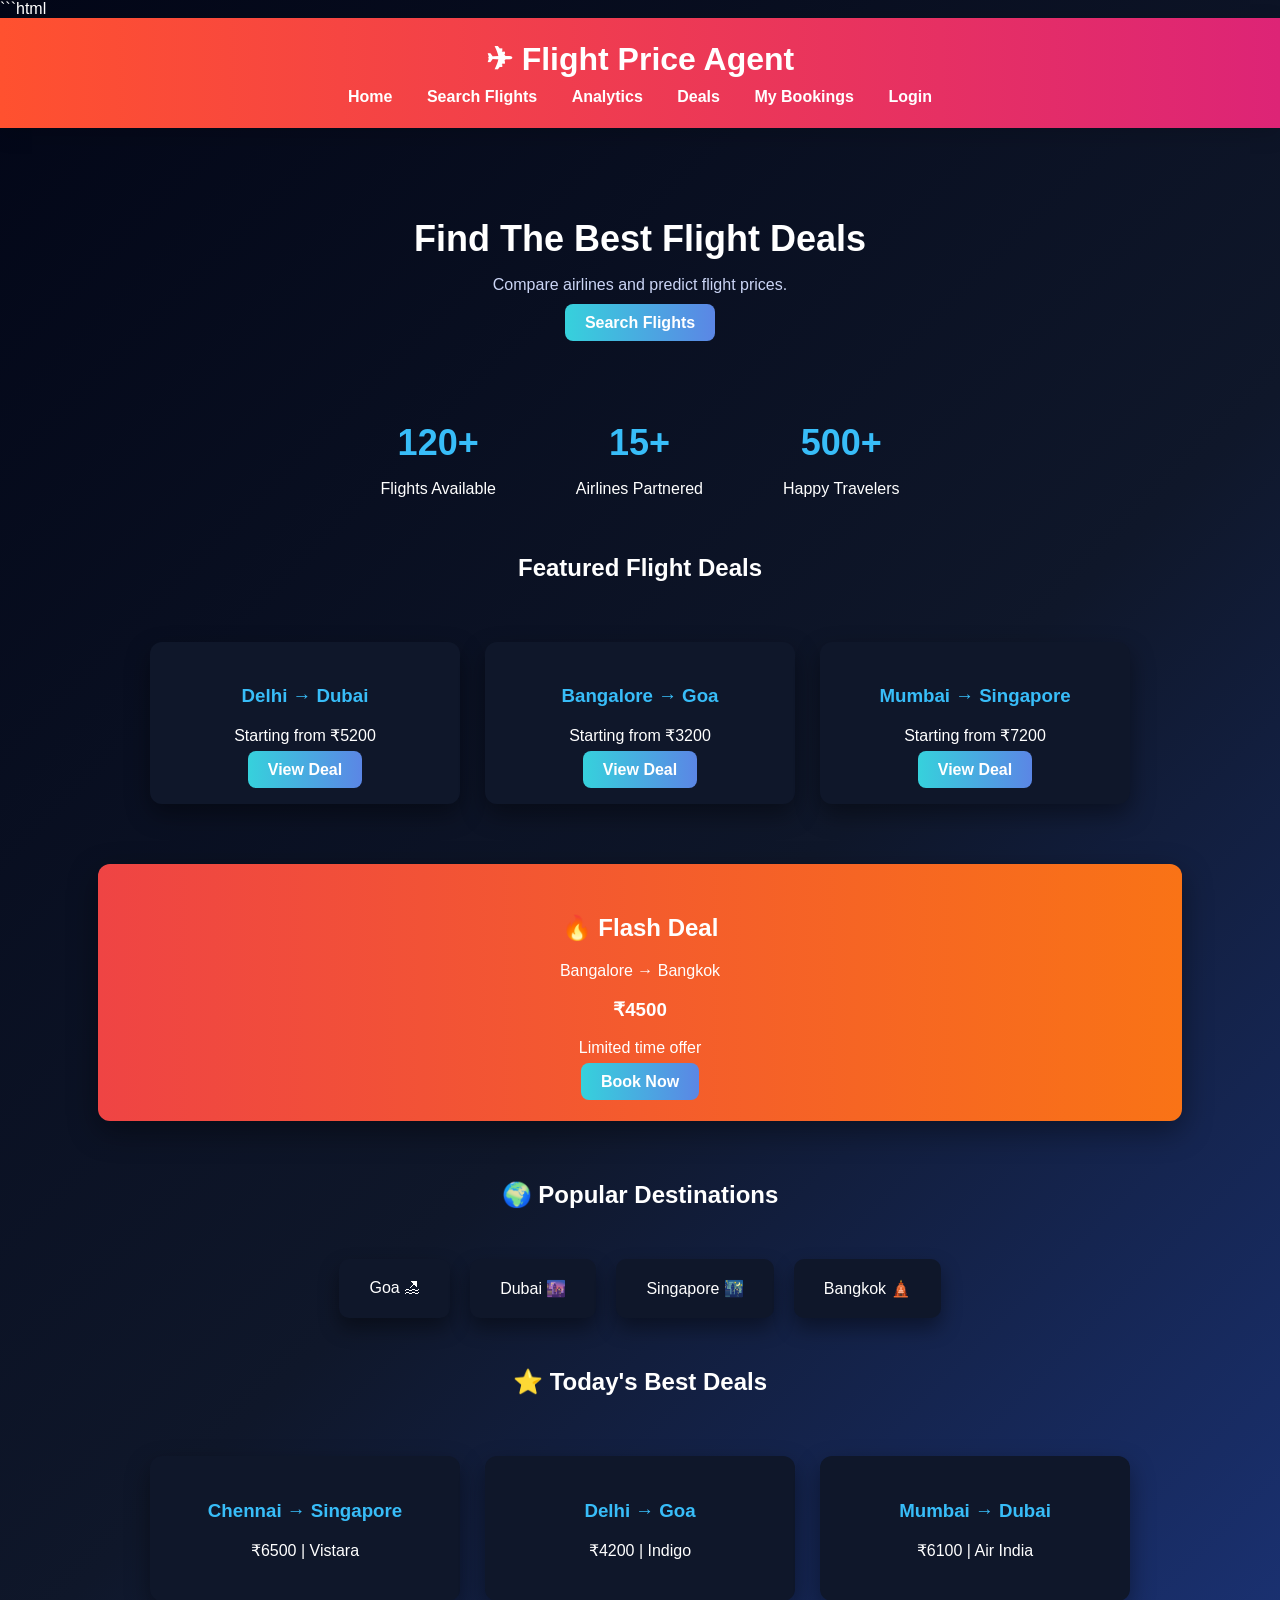
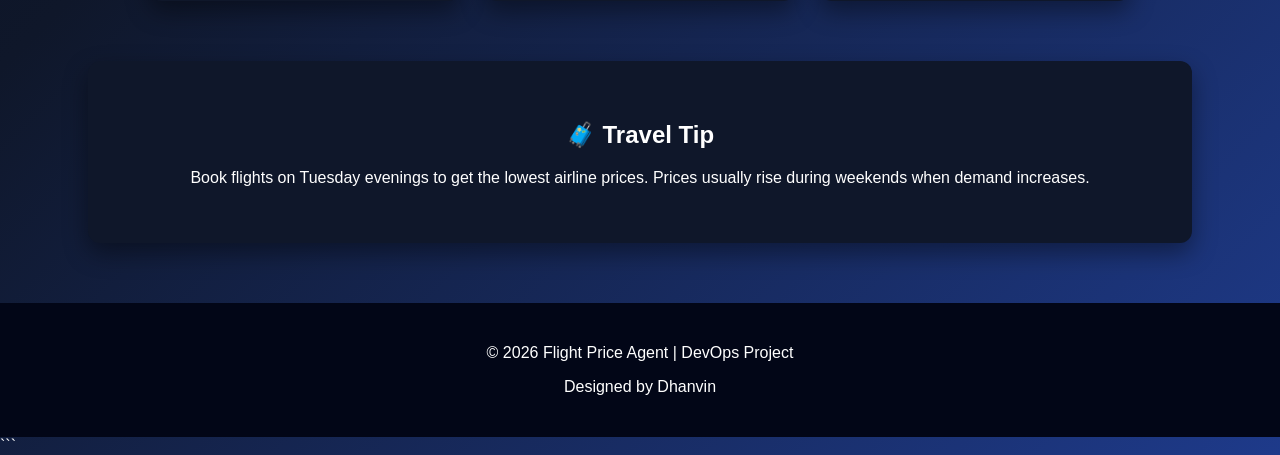
<file: legacy/index.html>
```html
<!DOCTYPE html>
<html>

<head>
<title>Flight Price Agent</title>
<link rel="stylesheet" href="style.css">

<style>

body{
background:linear-gradient(135deg,#020617,#0f172a,#1e3a8a);
color:white;
font-family:'Segoe UI',sans-serif;
margin:0;
}

/* HERO */

.hero{
text-align:center;
padding:60px 20px 20px 20px; /* reduced bottom padding */
}

.hero h2{
font-size:36px;
color:white; /* TITLE COLOR FIX */
}

.hero p{
color:#cbd5f5;
margin-bottom:20px;
}

/* BUTTON */

.btn{
background:linear-gradient(90deg,#36d1dc,#5b86e5);
padding:10px 20px;
border-radius:8px;
color:white;
text-decoration:none;
font-weight:bold;
}

/* STATS */

.stats{
display:flex;
justify-content:center;
gap:80px;
margin:40px 0; /* REDUCED GAP */
flex-wrap:wrap;
}

.stat-box{
text-align:center;
}

.stat-box h2{
font-size:36px;
color:#38bdf8;
}

/* DEAL CARDS */

.deals{
display:flex;
flex-wrap:wrap;
justify-content:center;
gap:25px;
margin:60px 0;
}

.deal-card{
background:#0f172a;
padding:25px;
border-radius:12px;
width:260px;
box-shadow:0 10px 25px rgba(0,0,0,0.4);
text-align:center;
transition:0.3s;
}

.deal-card:hover{
transform:translateY(-8px);
box-shadow:0 18px 40px rgba(0,0,0,0.6);
}

.deal-card h3{
color:#38bdf8;
}

/* FLASH DEAL */

.flash-deal{
background:linear-gradient(90deg,#ef4444,#f97316);
padding:30px;
border-radius:12px;
text-align:center;
margin:60px auto;
width:80%;
box-shadow:0 10px 30px rgba(0,0,0,0.4);
}

/* DESTINATIONS */

.destinations{
display:flex;
justify-content:center;
flex-wrap:wrap;
gap:20px;
margin:50px 0;
}

.destination{
background:#0f172a;
padding:20px 30px;
border-radius:10px;
cursor:pointer;
box-shadow:0 10px 20px rgba(0,0,0,0.4);
transition:0.3s;
}

.destination:hover{
transform:scale(1.05);
}

/* TRAVEL TIP */

.tips{
background:#0f172a;
padding:40px;
border-radius:12px;
margin:60px auto;
width:80%;
text-align:center;
box-shadow:0 10px 25px rgba(0,0,0,0.4);
}

/* FOOTER */

.footer{
text-align:center;
padding:25px;
background:#020617;
}

</style>

</head>

<body>

<header>
<h1>✈ Flight Price Agent</h1>

<nav>
<a href="index.html">Home</a>
<a href="search.html">Search Flights</a>
<a href="dashboard.html">Analytics</a>
<a href="deals.html">Deals</a>
<a href="bookings.html">My Bookings</a>
<a href="login.html">Login</a>
</nav>

</header>


<section class="hero">

<h2>Find The Best Flight Deals</h2>
<p>Compare airlines and predict flight prices.</p>

<a href="search.html" class="btn">Search Flights</a>

</section>


<section class="stats">

<div class="stat-box">
<h2>120+</h2>
<p>Flights Available</p>
</div>

<div class="stat-box">
<h2>15+</h2>
<p>Airlines Partnered</p>
</div>

<div class="stat-box">
<h2>500+</h2>
<p>Happy Travelers</p>
</div>

</section>


<h2 style="text-align:center;">Featured Flight Deals</h2>

<section class="deals">

<div class="deal-card">
<h3>Delhi → Dubai</h3>
<p>Starting from ₹5200</p>
<a href="search.html" class="btn">View Deal</a>
</div>

<div class="deal-card">
<h3>Bangalore → Goa</h3>
<p>Starting from ₹3200</p>
<a href="search.html" class="btn">View Deal</a>
</div>

<div class="deal-card">
<h3>Mumbai → Singapore</h3>
<p>Starting from ₹7200</p>
<a href="search.html" class="btn">View Deal</a>
</div>

</section>


<section class="flash-deal">

<h2>🔥 Flash Deal</h2>
<p>Bangalore → Bangkok</p>
<h3>₹4500</h3>
<p>Limited time offer</p>

<a href="search.html" class="btn">Book Now</a>

</section>


<h2 style="text-align:center;">🌍 Popular Destinations</h2>

<section class="destinations">

<div class="destination">Goa 🏖</div>
<div class="destination">Dubai 🌆</div>
<div class="destination">Singapore 🌃</div>
<div class="destination">Bangkok 🛕</div>

</section>


<h2 style="text-align:center;">⭐ Today's Best Deals</h2>

<section class="deals">

<div class="deal-card">
<h3>Chennai → Singapore</h3>
<p>₹6500 | Vistara</p>
</div>

<div class="deal-card">
<h3>Delhi → Goa</h3>
<p>₹4200 | Indigo</p>
</div>

<div class="deal-card">
<h3>Mumbai → Dubai</h3>
<p>₹6100 | Air India</p>
</div>

</section>


<section class="tips">

<h2>🧳 Travel Tip</h2>

<p>
Book flights on Tuesday evenings to get the lowest airline prices.
Prices usually rise during weekends when demand increases.
</p>

</section>


<footer class="footer">
<p>© 2026 Flight Price Agent | DevOps Project</p>
<p>Designed by Dhanvin</p>
</footer>

</body>
</html>
```
</file>
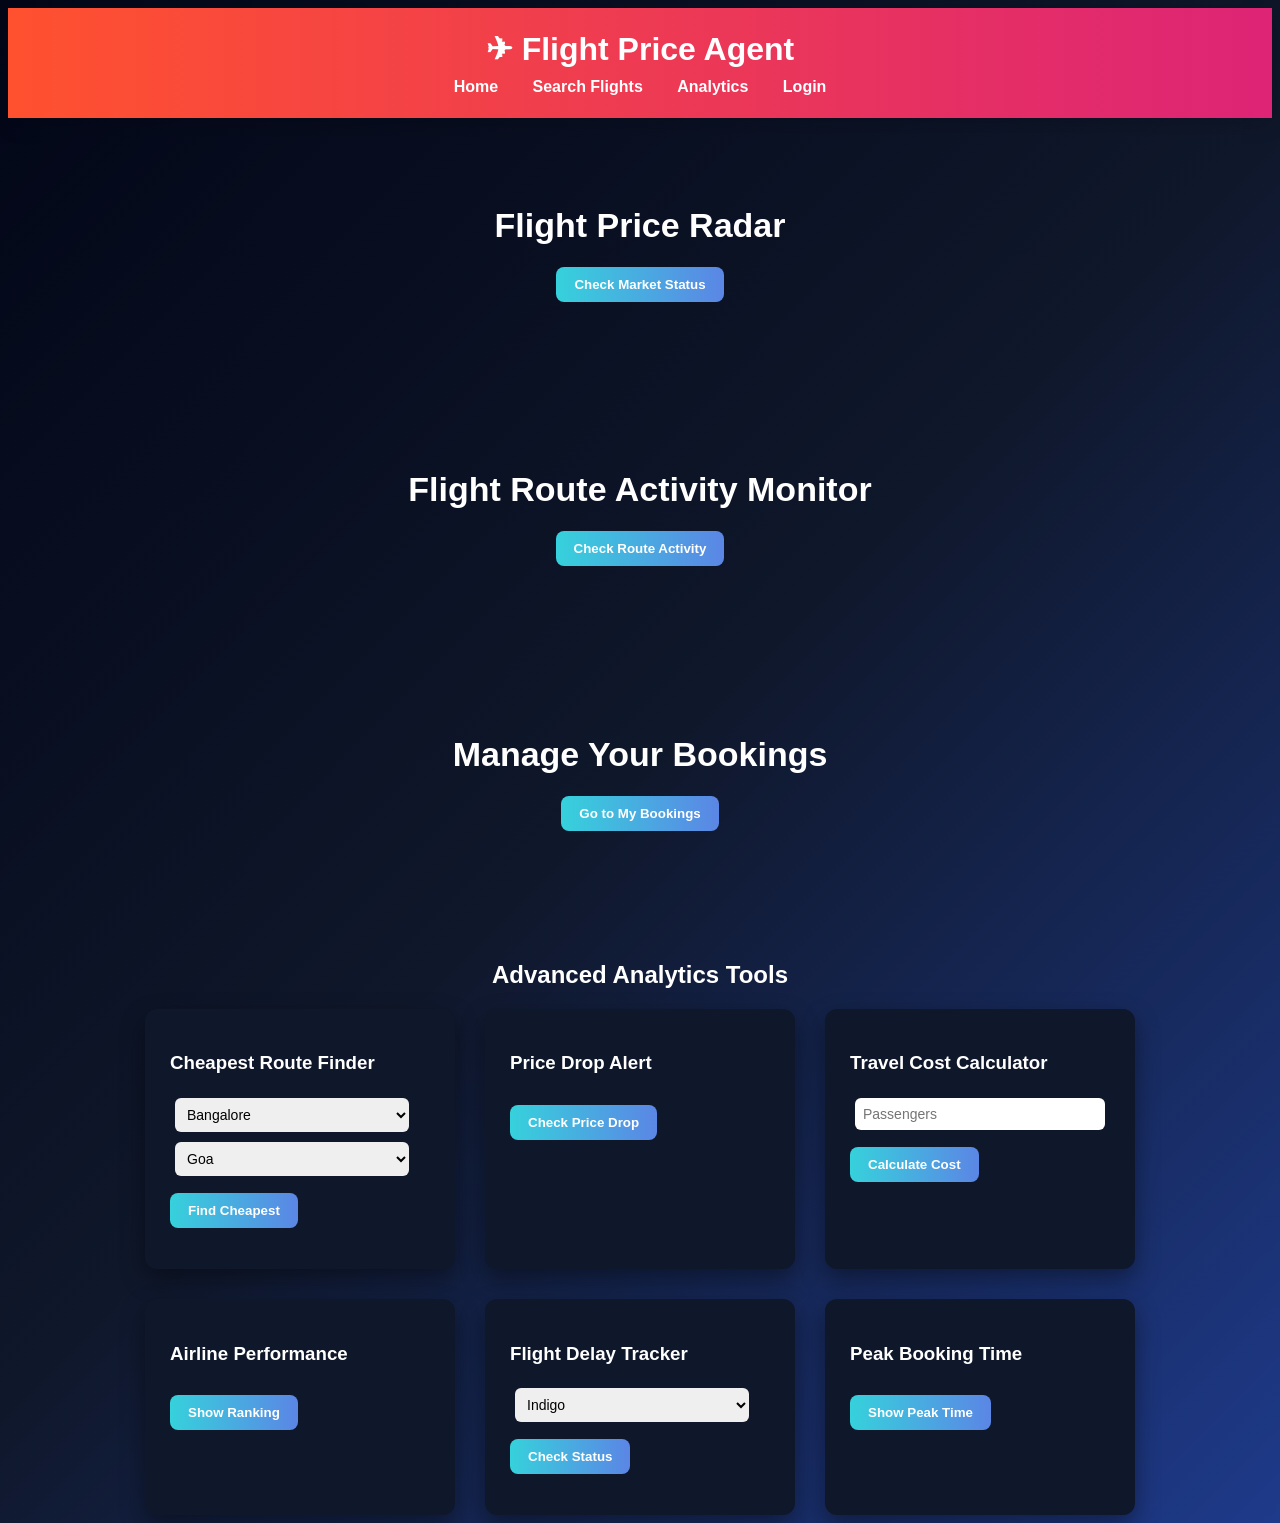
<file: legacy/dashboard.html>
<!DOCTYPE html>
<html>

<head>
<title>Analytics Dashboard</title>
<link rel="stylesheet" href="style.css">

<style>

body{
background:linear-gradient(135deg,#020617,#0f172a,#1e3a8a);
color:white;
font-family:'Segoe UI',sans-serif;
}

.hero{
text-align:center;
padding:60px 20px;
}

/* FIXED TITLE COLOR */
.hero h2{
color:white;
}

.btn{
margin-top:12px;
background:linear-gradient(90deg,#36d1dc,#5b86e5);
border:none;
color:white;
padding:10px 18px;
border-radius:8px;
cursor:pointer;
}

.feature-section{
margin-top:70px;
}

.feature-grid{
display:flex;
flex-wrap:wrap;
justify-content:center;
gap:30px;
}

.feature-card{
background:#0f172a;
padding:25px;
width:260px;
border-radius:12px;
box-shadow:0 10px 25px rgba(0,0,0,0.4);
}

select,input{
padding:8px;
border-radius:6px;
border:none;
margin:5px;
width:90%;
}

.status{
font-weight:bold;
margin-top:5px;
}

.on-time{color:#22c55e;}
.minor-delay{color:#facc15;}
.major-delay{color:#ef4444;}

</style>

</head>

<body>

<header>

<h1>✈ Flight Price Agent</h1>

<nav>
<a href="index.html">Home</a>
<a href="search.html">Search Flights</a>
<a href="dashboard.html">Analytics</a>
<a href="login.html">Login</a>
</nav>

</header>


<!-- FLIGHT PRICE RADAR -->

<section class="hero">

<h2>Flight Price Radar</h2>

<button class="btn" onclick="checkPriceRadar()">Check Market Status</button>

<div id="priceRadarResult" style="margin-top:20px;"></div>

</section>


<!-- ROUTE ACTIVITY MONITOR -->

<section class="hero">

<h2>Flight Route Activity Monitor</h2>

<button class="btn" onclick="showRouteActivity()">Check Route Activity</button>

<div id="routeActivityResult" style="margin-top:20px;"></div>

</section>


<!-- ✅ ADDED BOOKINGS SECTION (ONLY CHANGE) -->

<section class="hero">

<h2 style="color:white;">Manage Your Bookings</h2>

<button class="btn" onclick="window.location.href='bookings.html'">
Go to My Bookings
</button>

</section>


<section class="feature-section">

<h2 style="text-align:center">Advanced Analytics Tools</h2>

<div class="feature-grid">

<div class="feature-card">

<h3>Cheapest Route Finder</h3>

<select id="fromCity">
<option>Bangalore</option>
<option>Delhi</option>
<option>Mumbai</option>
</select>

<select id="toCity">
<option>Goa</option>
<option>Dubai</option>
<option>Singapore</option>
<option>Bangkok</option>
</select>

<button class="btn" onclick="findRoute()">Find Cheapest</button>

<p id="routeResult"></p>

</div>


<div class="feature-card">

<h3>Price Drop Alert</h3>

<button class="btn" onclick="priceDrop()">Check Price Drop</button>

<p id="dropResult"></p>

</div>


<div class="feature-card">

<h3>Travel Cost Calculator</h3>

<input id="passengers" type="number" placeholder="Passengers">

<button class="btn" onclick="calculateCost()">Calculate Cost</button>

<p id="costResult"></p>

</div>


<div class="feature-card">

<h3>Airline Performance</h3>

<button class="btn" onclick="showRanking()">Show Ranking</button>

<p id="rankingResult"></p>

</div>


<div class="feature-card">

<h3>Flight Delay Tracker</h3>

<select id="delayAirline">
<option>Indigo</option>
<option>Air India</option>
<option>Vistara</option>
</select>

<button class="btn" onclick="checkDelay()">Check Status</button>

<p id="delayResult"></p>

</div>


<div class="feature-card">

<h3>Peak Booking Time</h3>

<button class="btn" onclick="showPeak()">Show Peak Time</button>

<p id="peakResult"></p>

</div>

</div>

</section>


<script>

/* FLIGHT PRICE RADAR */

function checkPriceRadar(){

let radar=[
"Delhi → Dubai : 📈 Prices Rising",
"Bangalore → Goa : 📉 Prices Dropping",
"Mumbai → Singapore : ➖ Stable Prices"
];

document.getElementById("priceRadarResult").innerHTML=radar.join("<br>");

}


/* ROUTE ACTIVITY MONITOR */

function showRouteActivity(){

let activity=[
"Delhi → Dubai : 🔴 Very Busy",
"Bangalore → Goa : 🟡 Moderate Traffic",
"Mumbai → Singapore : 🟢 Low Traffic"
];

document.getElementById("routeActivityResult").innerHTML=activity.join("<br>");

}


/* CHEAPEST ROUTE */

function findRoute(){

let from=document.getElementById("fromCity").value;
let to=document.getElementById("toCity").value;

let airlines=[
"Indigo - ₹6200",
"Vistara - ₹6400",
"Air India - ₹6600"
];

document.getElementById("routeResult").innerHTML=
"Cheapest options from "+from+" → "+to+":<br>"+airlines.join("<br>");

}


/* PRICE DROP */

function priceDrop(){

let from=document.getElementById("fromCity").value;
let to=document.getElementById("toCity").value;

let airlines=[
{ name:"Indigo", price:6200 },
{ name:"Vistara", price:6400 },
{ name:"Air India", price:6600 }
];

let message="Price drop prediction for "+from+" → "+to+":<br>";

airlines.forEach(a=>{

let drop=Math.floor(Math.random()*500)+200;
let newPrice=a.price-drop;

message+=a.name+" may drop from ₹"+a.price+" to ₹"+newPrice+"<br>";

});

document.getElementById("dropResult").innerHTML=message;

}


/* COST CALCULATOR */

function calculateCost(){

let passengers=document.getElementById("passengers").value;

let price=6000;

let total=passengers*price;

document.getElementById("costResult").innerText=
"Estimated Cost: ₹"+total;

}


/* AIRLINE RANKING */

function showRanking(){

document.getElementById("rankingResult").innerText=
"1. Indigo ⭐⭐⭐⭐⭐   2. Vistara ⭐⭐⭐⭐   3. Air India ⭐⭐⭐";

}


/* FLIGHT DELAY TRACKER */

function checkDelay(){

let airline=document.getElementById("delayAirline").value;

let delays={

"Indigo":{
location:"Mumbai Airspace",
reason:"Heavy Rainfall",
eta:"7:45 PM",
delay:"35 minutes",
status:"major-delay",
statusText:"🔴 Major Delay"
},

"Air India":{
location:"Delhi Airport",
reason:"Runway Congestion",
eta:"6:30 PM",
delay:"20 minutes",
status:"minor-delay",
statusText:"🟡 Minor Delay"
},

"Vistara":{
location:"Arabian Sea Route",
reason:"Air Traffic Control Delay",
eta:"8:10 PM",
delay:"0 minutes",
status:"on-time",
statusText:"🟢 On Time"
}

};

let d=delays[airline];

document.getElementById("delayResult").innerHTML=
"<span class='status "+d.status+"'>"+d.statusText+"</span><br>"+
"Current Location: "+d.location+"<br>"+
"Reason: "+d.reason+"<br>"+
"Estimated Arrival: "+d.eta+"<br>"+
"Delay Duration: "+d.delay;

}


/* PEAK BOOKING TIME */

function showPeak(){

document.getElementById("peakResult").innerText=
"Peak booking time: 6 PM – 9 PM";

}

</script>

</body>

</html>
</file>
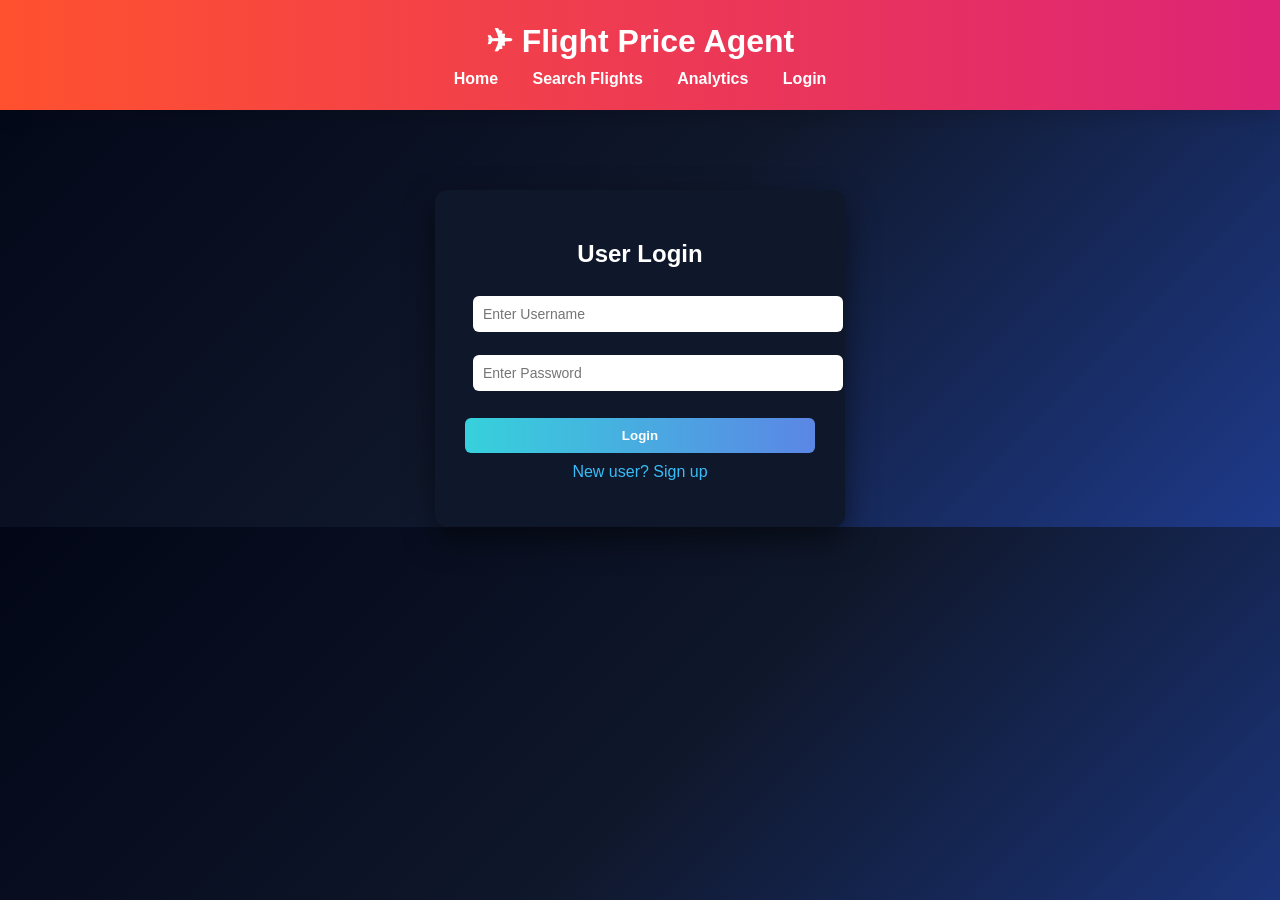
<file: legacy/login.html>
<!DOCTYPE html>
<html>

<head>

<title>User Login</title>
<link rel="stylesheet" href="style.css">

<style>

body{
background:linear-gradient(135deg,#020617,#0f172a,#1e3a8a);
color:white;
font-family:'Segoe UI',sans-serif;
margin:0;
}

/* LOGIN BOX */
.login-box{
background:#0f172a;
width:350px;
padding:30px;
border-radius:12px;
margin:auto;
margin-top:80px;
box-shadow:0 12px 30px rgba(0,0,0,0.5);
}

.login-box h2{
text-align:center;
margin-bottom:20px;
}

.login-box input{
width:100%;
padding:10px;
margin-bottom:15px;
border-radius:6px;
border:none;
}

/* BUTTON */
.btn{
background:linear-gradient(90deg,#36d1dc,#5b86e5);
border:none;
padding:10px 20px;
border-radius:6px;
color:white;
cursor:pointer;
width:100%;
}

.btn:hover{
opacity:0.9;
}

/* SIGNUP TEXT */
.signup-text{
text-align:center;
margin-top:10px;
cursor:pointer;
color:#38bdf8;
}

/* MODAL */
.modal{
display:none;
position:fixed;
top:0;
left:0;
width:100%;
height:100%;
background:rgba(0,0,0,0.7);
justify-content:center;
align-items:center;
}

.modal-box{
background:#0f172a;
padding:25px;
border-radius:10px;
width:300px;
}

.close{
float:right;
cursor:pointer;
color:white;
}

</style>

</head>

<body>

<header>

<h1>✈ Flight Price Agent</h1>

<nav>
<a href="index.html">Home</a> 
<a href="search.html">Search Flights</a> 
<a href="dashboard.html">Analytics</a> 
<a href="login.html">Login</a>
</nav>

</header>

<!-- LOGIN FORM -->
<div class="login-box">

<h2>User Login</h2>

<input id="username" placeholder="Enter Username">

<input id="password" type="password" placeholder="Enter Password">

<button class="btn" onclick="login()">Login</button>

<p class="signup-text" onclick="openModal()">New user? Sign up</p>

</div>

<!-- SIGNUP MODAL -->
<div class="modal" id="signupModal">

<div class="modal-box">
<span class="close" onclick="closeModal()">✖</span>

<h3>Sign Up</h3>

<input id="newUser" placeholder="Username">
<input id="newPass" type="password" placeholder="Password">

<button class="btn" onclick="register()">Register</button>

</div>
</div>

<script>

// 🔐 LOGIN FUNCTION (HYBRID)
function login(){

let user = document.getElementById("username").value.trim();
let pass = document.getElementById("password").value.trim();

// TRY BACKEND FIRST
fetch("http://127.0.0.1:5000/login-check", {
    method: "POST",
    headers: {"Content-Type": "application/json"},
    body: JSON.stringify({username:user, password:pass})
})
.then(res => res.json())
.then(data => {

    if(data.status === "success"){
        alert("Login Successful (DB) ✅");
        window.location.href = "index.html";
    }
    else{
        fallbackLogin(user, pass);
    }

})
.catch(() => {
    fallbackLogin(user, pass);
});

// 🔁 FALLBACK LOGIN
function fallbackLogin(user, pass){

let storedPass = localStorage.getItem(user);

if((user === "admin" && pass === "1234") || storedPass === pass){
    alert("Login Successful (Local) ✅");
    window.location.href = "index.html";
}
else{
    alert("Invalid Login ❌");
}

}

}


// 🧾 REGISTER FUNCTION (HYBRID)
function register(){

let user = document.getElementById("newUser").value.trim();
let pass = document.getElementById("newPass").value.trim();

if(user === "" || pass === ""){
    alert("Fill all fields");
    return;
}

// TRY BACKEND
fetch("http://127.0.0.1:5000/register-user", {
    method: "POST",
    headers: {"Content-Type": "application/json"},
    body: JSON.stringify({username:user, password:pass})
})
.then(res => res.json())
.then(data => {

    if(data.status === "success"){
        alert("Registered in DB ✅");
    }
    else{
        alert("User already exists in DB");
    }

})
.catch(() => {
    localStorage.setItem(user, pass);
    alert("Registered locally ✅");
});

closeModal();

}


// MODAL CONTROL
function openModal(){
document.getElementById("signupModal").style.display = "flex";
}

function closeModal(){
document.getElementById("signupModal").style.display = "none";
}

</script>

</body>
</html>
</file>
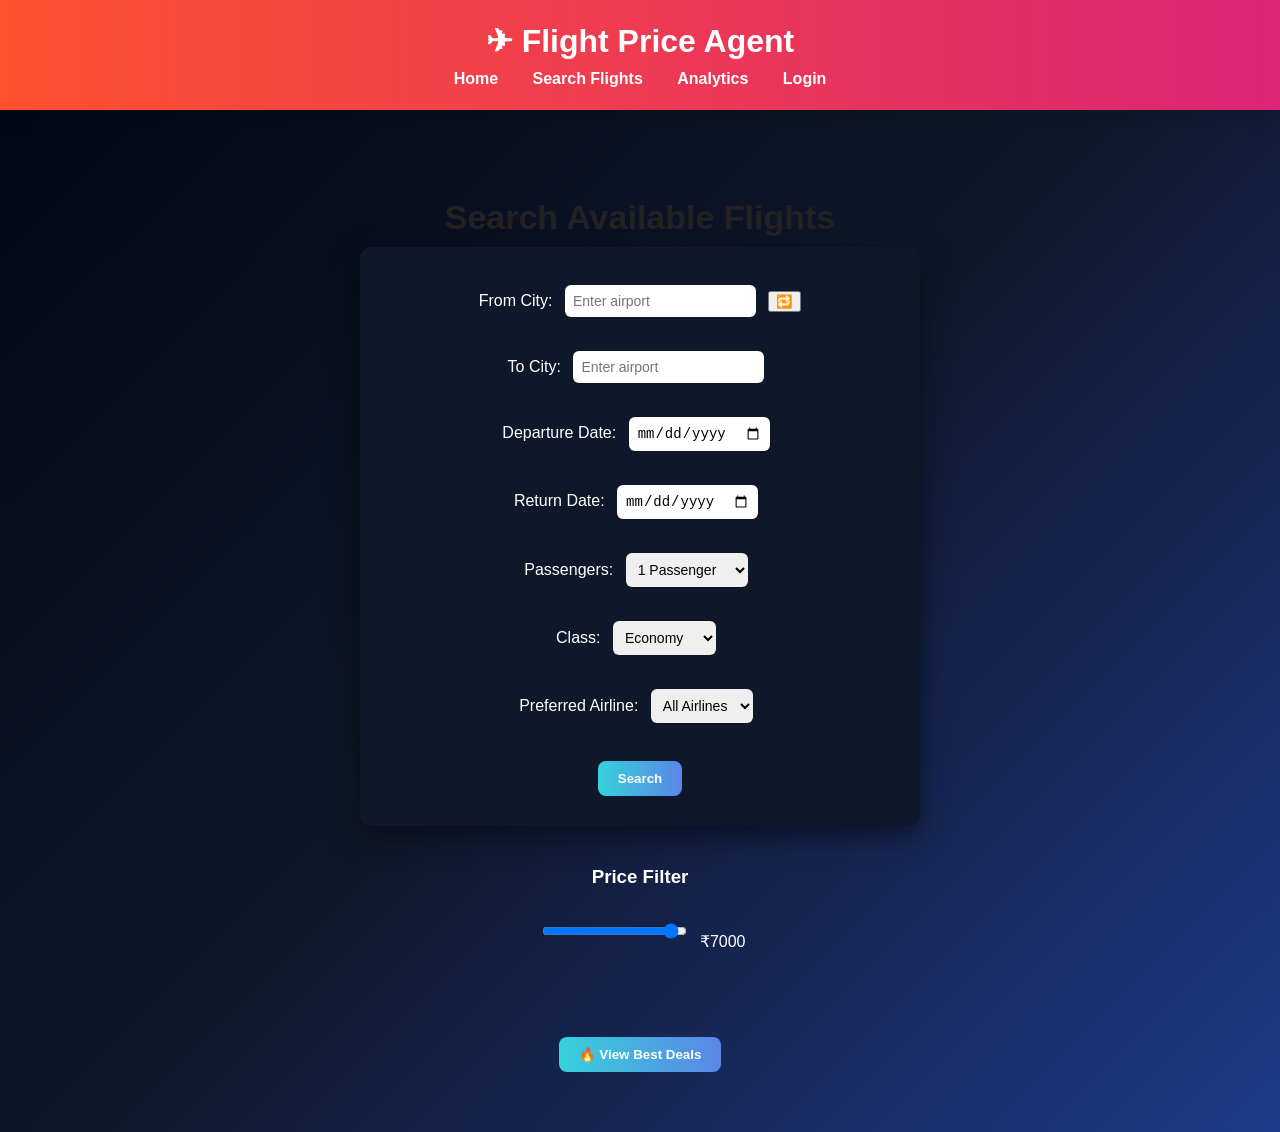
<file: legacy/search.html>
<!DOCTYPE html>
<html>

<head>
<title>Search Flights</title>
<link rel="stylesheet" href="style.css">

<style>

/* DARK DASHBOARD */

body{
background:linear-gradient(135deg,#020617,#0f172a,#1e3a8a);
color:white;
font-family:'Segoe UI',sans-serif;
margin:0;
}

/* HERO */

.hero{
text-align:center;
padding:60px 20px;
}

/* SEARCH FORM */

form{
background:#0f172a;
padding:30px;
border-radius:12px;
max-width:500px;
margin:auto;
box-shadow:0 10px 30px rgba(0,0,0,0.5);
}

input,select{
padding:8px;
border-radius:6px;
border:none;
}

/* BUTTON */

.btn{
background:linear-gradient(90deg,#36d1dc,#5b86e5);
padding:10px 20px;
border-radius:8px;
border:none;
color:white;
cursor:pointer;
}

/* RESULTS */

.results{
display:flex;
flex-wrap:wrap;
justify-content:center;
gap:20px;
margin-top:40px;
}

/* FLIGHT CARD */

.flight-card{
background:#0f172a;
padding:25px;
border-radius:12px;
width:260px;
text-align:center;
box-shadow:0 10px 25px rgba(0,0,0,0.5);
transition:0.3s;
}

.flight-card:hover{
transform:translateY(-6px);
}

.price{
font-size:22px;
color:#38bdf8;
}

/* CHEAPEST */

.cheapest{
border:2px solid #22c55e;
}

/* FILTERS */

.filters{
margin-top:40px;
text-align:center;
}

</style>

</head>

<body>

<header>

<h1>✈ Flight Price Agent</h1>

<nav>
<a href="index.html">Home</a>
<a href="search.html">Search Flights</a>
<a href="dashboard.html">Analytics</a>
<a href="login.html">Login</a>
</nav>

</header>


<section class="hero">

<h2>Search Available Flights</h2>

<form id="searchForm">

<label>From City:</label>
<input type="text" id="from" list="airports" placeholder="Enter airport" required>

<button type="button" onclick="swapCities()">🔁</button>

<br><br>

<label>To City:</label>
<input type="text" id="to" list="airports" placeholder="Enter airport" required>

<br><br>

<datalist id="airports">

<option value="Bangalore - BLR">
<option value="Delhi - DEL">
<option value="Mumbai - BOM">
<option value="Cochin - COK">
<option value="Dubai - DXB">
<option value="Singapore - SIN">
<option value="London - LHR">
<option value="New York - JFK">

</datalist>

<label>Departure Date:</label>
<input type="date" id="date" required>

<br><br>

<label>Return Date:</label>
<input type="date" id="return">

<br><br>

<label>Passengers:</label>
<select id="passengers">
<option>1 Passenger</option>
<option>2 Passengers</option>
<option>3 Passengers</option>
<option>4 Passengers</option>
</select>

<br><br>

<label>Class:</label>
<select id="class">
<option>Economy</option>
<option>Business</option>
<option>First Class</option>
</select>

<br><br>

<label>Preferred Airline:</label>
<select id="airline">
<option>All Airlines</option>
<option>Indigo</option>
<option>Air India</option>
<option>Vistara</option>
</select>

<br><br>

<button type="button" class="btn" onclick="startSearch()">Search</button>

</form>

<div id="loading" style="display:none;text-align:center;margin-top:20px;">
<h3>🔎 Searching best flights...</h3>
</div>

<div class="filters">

<h3>Price Filter</h3>

<input type="range" id="priceRange" min="3000" max="7000" value="7000" oninput="updatePrice()">

<span id="priceValue">₹7000</span>

</div>

<div id="prediction" style="margin-top:20px;text-align:center;"></div>

<div id="flightResults" class="results"></div>

<!-- ✅ ADDED BUTTON -->
<div style="text-align:center; margin-top:30px;">
<button class="btn" onclick="goToDeals()">🔥 View Best Deals</button>
</div>

</section>


<script>

/* SWAP CITIES */

function swapCities(){

let from=document.getElementById("from");
let to=document.getElementById("to");

let temp=from.value;
from.value=to.value;
to.value=temp;

}

/* PRICE FILTER */

function updatePrice(){
document.getElementById("priceValue").innerText="₹"+document.getElementById("priceRange").value;
}

/* SEARCH LOADING */

function startSearch(){

document.getElementById("loading").style.display="block";

setTimeout(function(){

document.getElementById("loading").style.display="none";

searchFlights();

},1500);

}


/* SEARCH FLIGHTS */

function searchFlights(){

var from=document.getElementById("from").value;
var to=document.getElementById("to").value;

var maxPrice=document.getElementById("priceRange").value;

var results=document.getElementById("flightResults");

let flights=[

{airline:"Indigo",time:"10:30 AM",price:4500,seats:4,co2:"Low 🌱",duration:"1h 50m"},

{airline:"Air India",time:"12:15 PM",price:5200,seats:6,co2:"Medium",duration:"2h 10m"},

{airline:"Vistara",time:"02:00 PM",price:4800,seats:3,co2:"Low 🌱",duration:"1h 45m"}

];

let cheapest=Math.min(...flights.map(f=>f.price));

results.innerHTML="";

flights.forEach(f=>{

if(f.price<=maxPrice){

results.innerHTML+=`

<div class="flight-card ${f.price==cheapest ? 'cheapest':''}">

<h3>✈ ${f.airline}</h3>

<p>${from} → ${to}</p>

<p>Departure: ${f.time}</p>

<p>Duration: ${f.duration}</p>

<p>Seats Left: ${f.seats}</p>

<p>CO₂: ${f.co2}</p>

<p class="price">₹${f.price}</p>

${f.price==cheapest ? "<p style='color:#22c55e'>⭐ Cheapest Flight</p>" : ""}

<button class="btn" onclick="bookFlight('${f.airline}','${from} → ${to}','${f.time}','₹${f.price}')">Book Now</button>

</div>

`;

}

});

/* PRICE PREDICTION */

let prediction="";

if(cheapest<5000)
prediction="📈 Prices may increase soon — book now!";
else
prediction="📉 Prices may drop next week.";

document.getElementById("prediction").innerHTML="<h3>"+prediction+"</h3>";

}


/* BOOK FLIGHT */

function bookFlight(airline,route,time,price){

let bookings=JSON.parse(localStorage.getItem("bookings")) || [];

bookings.push({
airline:airline,
route:route,
time:time,
price:price
});

localStorage.setItem("bookings",JSON.stringify(bookings));

let confirmBooking=confirm("Flight booked successfully! View in My Bookings?");

if(confirmBooking){
window.location.href="bookings.html";
}

}

/* ✅ ADDED FUNCTION */
function goToDeals(){
window.location.href="deals.html";
}

</script>
</body>
</html>
</file>
<file: legacy/style.css>
```css
/* ============================= */
/* BODY */
/* ============================= */

body{
margin:0;
font-family:'Segoe UI', Tahoma, Geneva, Verdana, sans-serif;
background:linear-gradient(135deg,#000000,#000000,#031547); /* DARK BLACK BACKGROUND */
color:#ffffff;
}


/* ============================= */
/* HEADER */
/* ============================= */

header{
background:linear-gradient(90deg,#ff512f,#dd2476);
color:white;
padding:22px;
text-align:center;
box-shadow:0 6px 20px rgba(0,0,0,0.15);
}

header h1{
margin:0;
font-size:32px;
}


/* ============================= */
/* NAVIGATION */
/* ============================= */

nav{
margin-top:10px;
}

nav a{
color:white;
text-decoration:none;
margin:0 15px;
font-weight:bold;
transition:0.3s;
}

nav a:hover{
color:#ffe066;
}


/* ============================= */
/* HERO SECTION */
/* ============================= */

.hero{
text-align:center;
padding:50px 20px;
}

.hero h2{
font-size:34px;
margin-bottom:10px;
color:#222;
}

.hero p{
color:#d9d8d8;
margin-bottom:35px;
}


/* ============================= */
/* RESULTS */
/* ============================= */

.results{
display:flex;
flex-wrap:wrap;
justify-content:center;
gap:25px;
margin-top:40px;
}


/* ============================= */
/* FLIGHT CARDS */
/* ============================= */

.flight-card{
background:linear-gradient(135deg,#ffffff,#f1f5ff);
padding:24px;
border-radius:16px;
width:270px;
box-shadow:0 12px 30px rgba(0,0,0,0.15);
transition:0.3s;
border-top:6px solid #ff512f;
text-align:center;
}

.flight-card:hover{
transform:translateY(-10px);
box-shadow:0 20px 40px rgba(0,0,0,0.25);
}

.flight-card h3{
margin-top:0;
color:#ff512f;
}


/* ============================= */
/* TEXT */
/* ============================= */

.flight-card p{
margin:6px 0;
font-size:15px;
}


/* ============================= */
/* PRICE */
/* ============================= */

.price{
font-size:24px;
font-weight:bold;
color:#16a34a;
margin-top:10px;
}


/* ============================= */
/* BUTTON */
/* ============================= */

.btn{
margin-top:12px;
background:linear-gradient(90deg,#36d1dc,#5b86e5);
color:white;
border:none;
padding:11px 18px;
border-radius:9px;
font-weight:bold;
cursor:pointer;
transition:0.3s;
}

.btn:hover{
transform:scale(1.07);
background:linear-gradient(90deg,#5b86e5,#36d1dc);
}


/* ============================= */
/* INPUT FIELDS */
/* ============================= */

input,select{
padding:11px;
border-radius:8px;
border:1px solid #ddd;
margin:8px;
font-size:14px;
}


/* ============================= */
/* FEATURES SECTION */
/* ============================= */

.features{
display:flex;
flex-direction:column;
gap:25px;
max-width:700px;
margin:40px auto;
padding:0 20px;
}

.features p{
background:#ffffff;
padding:15px 20px;
border-radius:8px;
box-shadow:0 3px 8px rgba(0,0,0,0.1);
}


/* ============================= */
/* STATS SECTION */
/* ============================= */

.stats{
display:flex;
justify-content:center;
gap:100px;
margin-top:40px;
flex-wrap:wrap;
}

.stat-box{
text-align:center;
}

.stat-box h2{
font-size:32px;
margin-bottom:5px;
}


/* ============================= */
/* FOOTER */
/* ============================= */

footer{
text-align:center;
padding:22px;
background:linear-gradient(90deg,#141e30,#243b55);
color:white;
margin-top:60px;
}


/* ============================= */
/* RESPONSIVE */
/* ============================= */

@media(max-width:768px){

.results{
flex-direction:column;
align-items:center;
}

.flight-card{
width:90%;
}

}
```

.analytics{
margin-top:80px;
text-align:center;
padding-bottom:60px;
}

.analytics-grid{
display:flex;
justify-content:center;
gap:30px;
flex-wrap:wrap;
margin-bottom:40px;
}

#priceChart{
max-width:700px;
height:350px !important;
margin:auto;
display:block;
}
</file>
